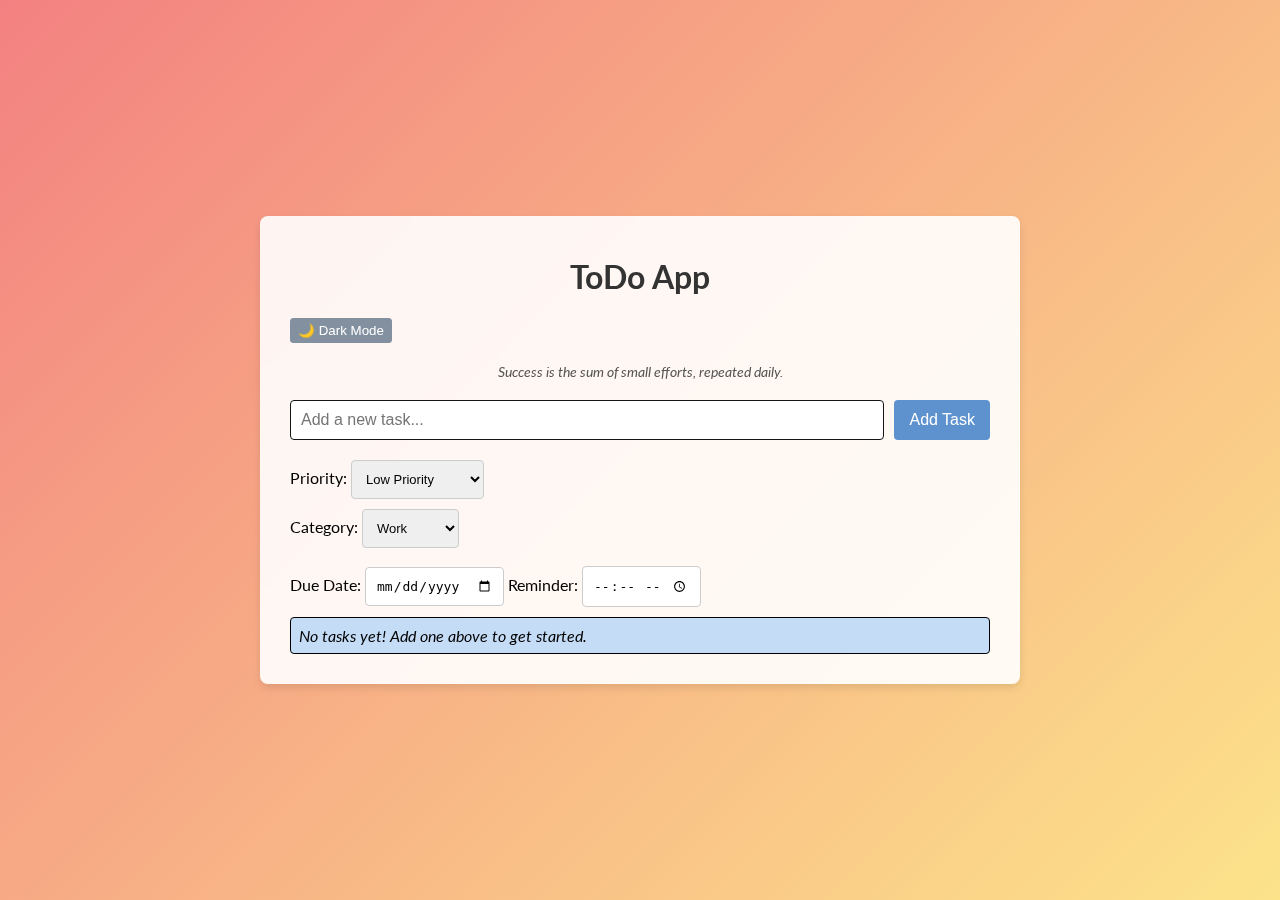
<file: index.html>
<!DOCTYPE html>
<html lang="en">

<head>
    <meta charset="UTF-8">
    <meta name="viewport" content="width=device-width, initial-scale=1.0">
    <title>ToDo App with Categorization and Reminders</title>
    <link href="https://fonts.googleapis.com/css2?family=Lato:wght@400;700&display=swap" rel="stylesheet">
    <link rel="stylesheet" href="style.css">
</head>

<body>
    <div class="app-container">
        <h1>ToDo App</h1>
        <button id="darkModeToggle" aria-label="Toggle Dark Mode">🌙 Dark Mode</button>
        <p id="motivationalQuote">Stay Motivated...</p>

        <!-- Input field and button -->
        <div class="todo-input">
            <input type="text" id="todo-input" placeholder="Add a new task..." required />
            <button id="add-btn" aria-label="Add Task">Add Task</button>
        </div>

        <!-- Priority dropdown -->
        <div class="priority-container">
            <label for="priority">Priority:</label>
            <select id="priority" aria-label="Select Priority">
                <option value="low">Low Priority</option>
                <option value="medium">Medium Priority</option>
                <option value="high">High Priority</option>
            </select>
        </div>

        <!-- Category dropdown -->
        <div class="category-container">
            <label for="category">Category:</label>
            <select id="category" aria-label="Select Category">
                <option value="work">Work</option>
                <option value="personal">Personal</option>
                <option value="shopping">Shopping</option>
                <option value="others">Others</option>
            </select>
        </div>

        <!-- Due date and reminder -->
        <div class="due-date-container">
            <label for="due-date">Due Date:</label>
            <input type="date" id="due-date" aria-label="Select Due Date">
            <label for="reminder-time">Reminder:</label>
            <input type="time" id="reminder-time" aria-label="Set Reminder Time">
        </div>

        <!-- Todo List -->
        <ul id="todo-list" aria-label="Task List">
            <li>No tasks yet! Add one above to get started.</li>
        </ul>
    </div>

    <script src="script.js"></script>
</body>

</html>
</file>
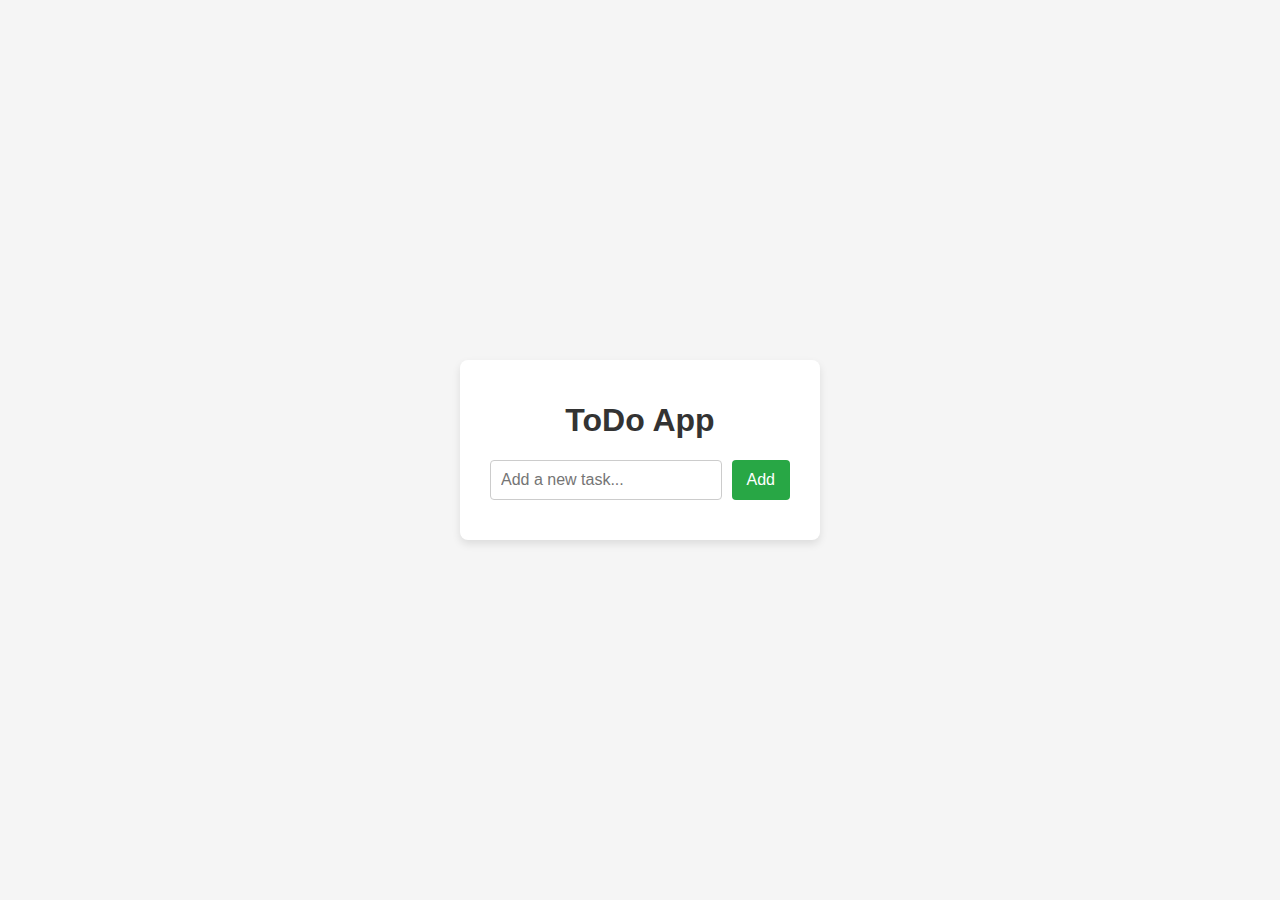
<file: Old_ToDo_Aoo/index.html>
<!DOCTYPE html>
<html lang="en">

<head>
    <meta charset="UTF-8">
    <meta name="viewport" content="width=device-width, initial-scale=1.0">
    <title>ToDo App</title>
    <link rel="stylesheet" href="style.css">
</head>

<body>
    <div class="app-container">
        <h1>ToDo App</h1>
        <div class="todo-input">
            <input type="text" id="todo-input" placeholder="Add a new task..." />
            <button id="add-btn">Add</button>
        </div>
        <ul id="todo-list"></ul>
    </div>
    <script src="script.js"></script>
</body>

</html>
</file>
<file: style.css>
/* General Styles */
body {
    font-family: 'Lato', Arial, sans-serif;
    margin: 0;
    padding: 0;
    display: flex;
    justify-content: center;
    align-items: center;
    height: 100vh;
    background: linear-gradient(-45deg, #ff9a9e, #fad0c4, #fbc2eb, #a1c4fd);
    background-size: 400% 400%;
    animation: gradientBG 10s ease infinite;
    transition: background 0.5s ease-in-out;
    /* Smooth background transitions */
}

/* Dark mode adjustments */
body.dark {
    background: linear-gradient(-45deg, #243544, #3b4c5f, #485b6e, #354957);
    animation: gradientBG 10s ease infinite;
    color: #ecf0f1;
    transition: background-color 0.5s, color 0.5s ease-in-out;
}

/* Category-based backgrounds */
body.category-work {
    background: linear-gradient(-45deg, #4facfe, #00f2fe);
}

body.category-personal {
    background: linear-gradient(-45deg, #ff9a9e, #fad0c4);
}

body.category-shopping {
    background: linear-gradient(-45deg, #fbc2eb, #a1c4fd);
}

body.category-others {
    background: linear-gradient(-45deg, #a1c4fd, #c2e9fb);
}

/* Motivational Quote styles */
#motivationalQuote {
    font-size: 14px;
    color: #555;
    font-style: italic;
    margin: 10px 0 20px;
    text-align: center;
}

body.dark #motivationalQuote {
    color: #bdc3c7;
}

.app-container {
    background-color: rgba(255, 255, 255, 0.9);
    padding: 20px 30px;
    border-radius: 8px;
    box-shadow: 0 4px 8px rgba(0, 0, 0, 0.1);
    width: 700px;
    max-width: 100%;
    backdrop-filter: blur(8px);
}

body.dark .app-container {
    background-color: rgba(42, 60, 75, 0.9);
}

/* Header Styles */
h1 {
    text-align: center;
    color: #333;
    font-weight: 700;
}

body.dark h1 {
    color: #ecf0f1;
}

/* Input Section */
.todo-input {
    display: flex;
    gap: 10px;
    margin-bottom: 20px;
}

.todo-input input {
    flex: 1;
    padding: 10px;
    font-size: 16px;
    border: 1px solid #141414;
    border-radius: 4px;
}

.todo-input button {
    padding: 10px 15px;
    font-size: 16px;
    background-color: #5d92cf;
    color: white;
    border: none;
    border-radius: 4px;
    cursor: pointer;
}

.todo-input button:hover {
    background-color: #48739c;
}

/* Priority Dropdown */
.priority-container {
    margin-bottom: 10px;
}

#priority {
    padding: 10px;
    font-size: 13px;
    border-radius: 4px;
    border: 1px solid #ccc;
}

/* Due Date Input */
.due-date-container {
    margin-bottom: 10px;
}

#due-date,
#reminder-time {
    padding: 10px;
    font-size: 13px;
    border-radius: 4px;
    border: 1px solid #ccc;
    margin-top: 10px;
}

/* Todo List */
#todo-list {
    list-style: none;
    padding: 0;
    margin: 0;
}

#todo-list li:first-child {
    text-align: center;
    font-style: italic;
}

#todo-list li {
    display: flex;
    justify-content: space-between;
    align-items: center;
    padding: 8px;
    border: 1px solid #000000;
    border-radius: 4px;
    margin-bottom: 10px;
    background-color: #c5dcf7;
    transition: background-color 0.3s;
}

#todo-list li.completed {
    background-color: #4b7dbe;
    text-decoration: line-through;
}

/* Default button styles */
#todo-list li button {
    font-size: 12px;
    padding: 6px 12px;
    background-color: #c74f4f;
    color: white;
    border: none;
    border-radius: 4px;
    cursor: pointer;
}

#todo-list li button:hover {
    background-color: #c82333;
}

/* Category Dropdown */
.category-container {
    margin-bottom: 8px;
}

#category {
    padding: 10px;
    font-size: 13px;
    border-radius: 4px;
    border: 1px solid #ccc;
}

/* Dark Mode Styles */
body.dark .todo-input button {
    background: #246a6b;
}

body.dark #todo-list li {
    background: #506464;
}

body.dark #todo-list li:hover {
    background: #618e91;
}

body.dark #todo-list li.completed {
    background-color: #618e91;
}

/* Dark Mode Toggle Button */
#darkModeToggle {
    margin-bottom: 10px;
    background-color: #8290a0;
    color: rgb(255, 255, 255);
    border: #276155;
    border-radius: 3.5px;
    padding: 5px 8px;
    cursor: pointer;
}

/* Mobile-specific adjustments */
@media (max-width: 768px) {
    .app-container {
        padding: 15px;
        width: 100%;
        max-width: 100%;
    }

    h1 {
        font-size: 24px;
    }

    .todo-input {
        flex-direction: column;
        align-items: center;
    }

    .todo-input input,
    .todo-input button {
        width: 100%;
        margin-bottom: 10px;
    }

    /* Reduce font size and padding for list items on mobile */
    #todo-list li {
        padding: 6px;
        font-size: 12px;
    }

    /* Reduce button size for mobile */
    #todo-list li button {
        font-size: 8px;
        padding: 3px 6px;
    }

    /* Adjust input fields */
    #priority,
    #category,
    #due-date,
    #reminder-time {
        width: 50%;
    }
}
</file>
<file: Old_ToDo_Aoo/style.css>
/* General Styles */
body {
    font-family: Arial, sans-serif;
    background-color: #f5f5f5;
    margin: 0;
    padding: 0;
    display: flex;
    justify-content: center;
    align-items: center;
    height: 100vh;
}

.app-container {
    background-color: #fff;
    padding: 20px 30px;
    border-radius: 8px;
    box-shadow: 0 4px 8px rgba(0, 0, 0, 0.1);
    width: 300px;
}

h1 {
    text-align: center;
    color: #333;
}

/* Input Section */
.todo-input {
    display: flex;
    gap: 10px;
    margin-bottom: 20px;
}

.todo-input input {
    flex: 1;
    padding: 10px;
    font-size: 16px;
    border: 1px solid #ccc;
    border-radius: 4px;
}

.todo-input button {
    padding: 10px 15px;
    font-size: 16px;
    background-color: #28a745;
    color: white;
    border: none;
    border-radius: 4px;
    cursor: pointer;
}

.todo-input button:hover {
    background-color: #218838;
}

/* Todo List */
#todo-list {
    list-style: none;
    padding: 0;
    margin: 0;
}

#todo-list li {
    display: flex;
    justify-content: space-between;
    align-items: center;
    padding: 10px;
    border: 1px solid #ccc;
    border-radius: 4px;
    margin-bottom: 10px;
    background-color: #f9f9f9;
}

#todo-list li button {
    background-color: #dc3545;
    color: white;
    border: none;
    border-radius: 4px;
    padding: 5px 10px;
    cursor: pointer;
}

#todo-list li button:hover {
    background-color: #c82333;
}
</file>
